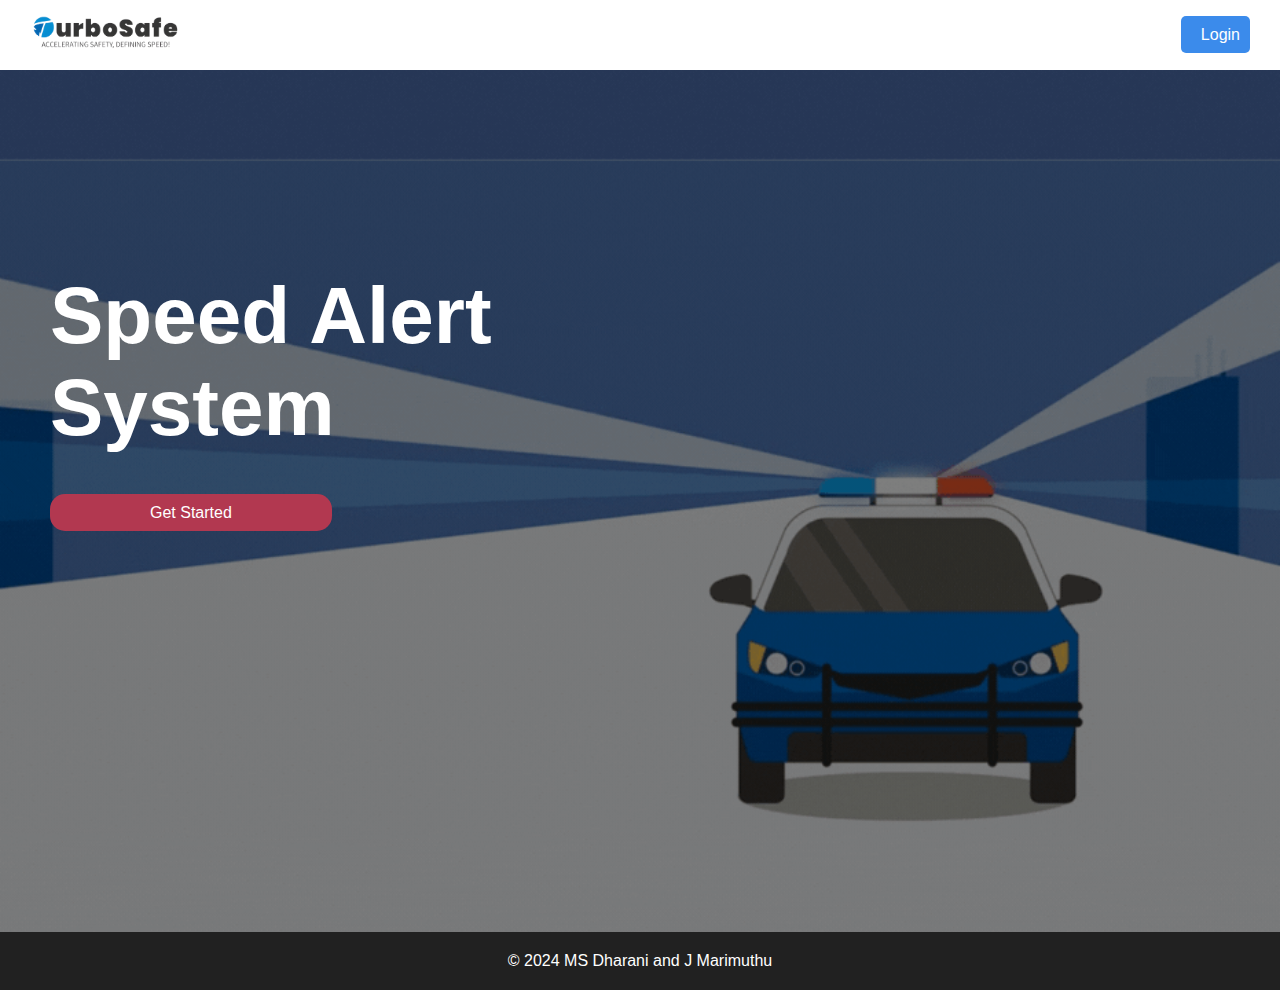
<file: index.html>
<!DOCTYPE html>
<html lang="en">
<head>
    <meta charset="UTF-8">
    <meta http-equiv="X-UA-Compatible" content="IE=edge">
    <meta name="viewport" content="width=device-width, initial-scale=1.0">
    <title>TurboSafe</title>
    <link rel="stylesheet" href="css/home.css">
    <!-- <link rel="stylesheet" href="css/font-awesome.min.css"> -->
    <link rel="stylesheet" href="https://cdnjs.cloudflare.com/ajax/libs/font-awesome/6.5.1/css/all.min.css" integrity="sha512-DTOQO9RWCH3ppGqcWaEA1BIZOC6xxalwEsw9c2QQeAIftl+Vegovlnee1c9QX4TctnWMn13TZye+giMm8e2LwA==" crossorigin="anonymous" referrerpolicy="no-referrer" />
</head>
<body>
    <!-- Navbar -->
    <div class="nav">
        <div class="logo">
           <a href="index.html"><img src="assets/logo1.png" alt="Logo Images"></a>
        </div>
        <div class="login">
            <a href="login.html"> <i class="fa-solid fa-user" style="padding-right: 10px;"></i>Login</a>
        </div>
    </div>

    <!-- body of the content -->
    <div class="contanier">
        <div class="heading">
            <h1>Speed Alert<br>System</h1>
        </div>
        <div class="gets-btn">
            <a href="login.html">Get Started</a>
        </div>
    </div>

    <div class="footer">
        <p>&copy 2024 MS Dharani and J Marimuthu </p>
    </div>
</body>
</html>
</file>
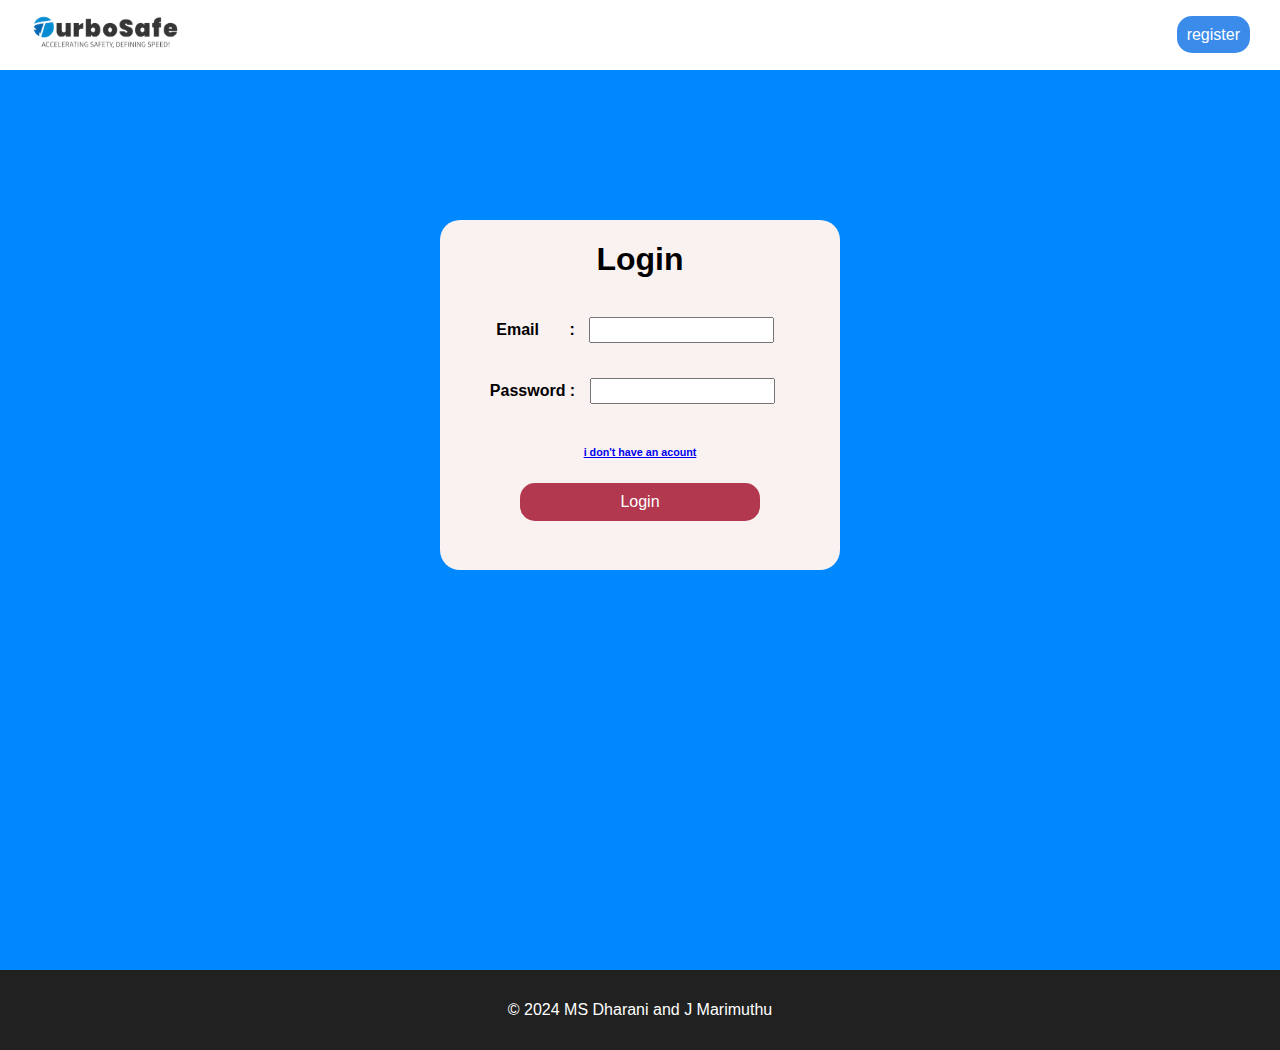
<file: login.html>
<!DOCTYPE html>
<html lang="en">
<head>
    <meta charset="UTF-8">
    <meta http-equiv="X-UA-Compatible" content="IE=edge">
    <meta name="viewport" content="width=device-width, initial-scale=1.0">
    <title>TurboSafe - Login</title>
    <link rel="stylesheet" href="css/login.css">
</head>
<body>
    <!-- Navbar -->
    <div class="nav">
        <div class="logo">
            <a href="index.html"> <img src="assets/logo1.png" alt="Logo Images"></a>
        </div>
        <div class="login">
            <a href="register.html">register</a>
        </div>
    </div>

    <!-- main-container -->

    <div class="login-container">
        <div class="login-box">
            <div class="login-title">
                <h1>Login</h1>
            </div>
            <div class="login-info">
                <div class="login-center1">
                    <h4>Email <span>:</span></h4>
                    <input type="email">
                </div>
                <div class="login-center2">
                    <h4>Password :</h4>
                    <input type="password">
                </div>
                <div class="altac">
                    <h6><a href="register.html">i don't have an acount</a></h6>
                </div>
            </div>
            <div class="gets-btn">
                <a href="user.html">Login</a>
            </div>
        </div>
    </div>
    <div class="footer">
        <p>&copy 2024 MS Dharani and J Marimuthu </p>
    </div>
</body>
</html>
</file>
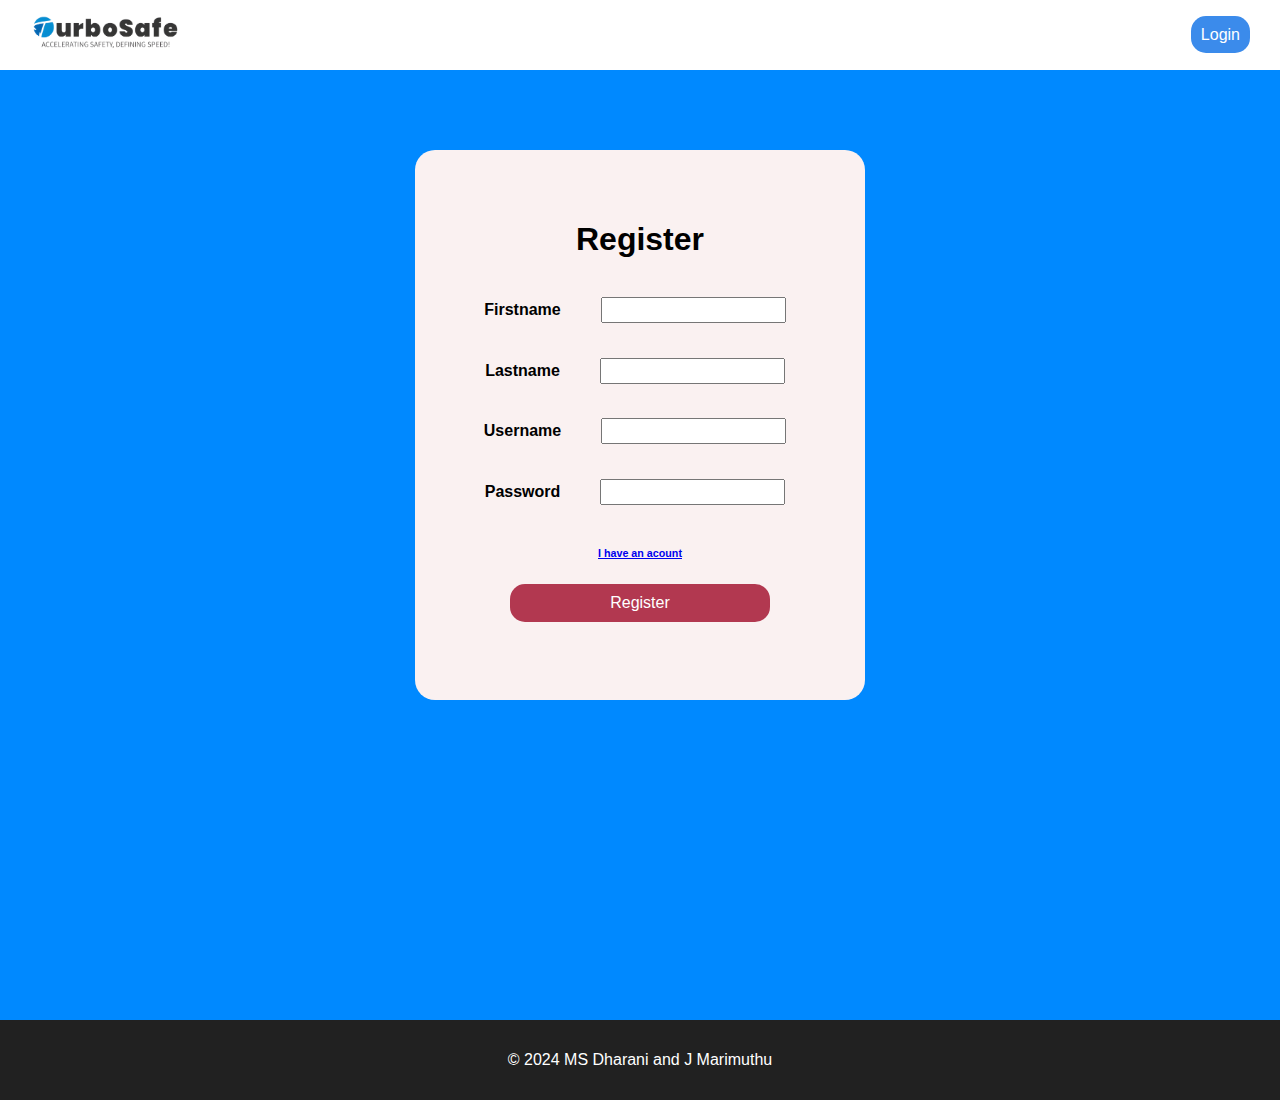
<file: register.html>
<!DOCTYPE html>
<html lang="en">
<head>
    <meta charset="UTF-8">
    <meta http-equiv="X-UA-Compatible" content="IE=edge">
    <meta name="viewport" content="width=device-width, initial-scale=1.0">
    <title>TurboSafe - Register</title>
    <link rel="stylesheet" href="css/register.css">
</head>
<body>
    <!-- Navbar -->
    <div class="nav">
        <div class="logo">
            <a href="index.html"> <img src="assets/logo1.png" alt="Logo Images"></a>
        </div>
        <div class="login">
            <a href="login.html">Login</a>
        </div>
    </div>

    <!-- main-container -->

    <div class="login-container">
        <div class="login-box">
            <div class="login-title">
                <h1>Register</h1>
            </div>
            <div class="login-info">
                <div class="login-center1">
                    <h4>Firstname</h4>
                    <input type="email">
                </div>
                <div class="login-center1">
                    <h4>Lastname</h4>
                    <input type="email">
                </div>
                <div class="login-center1">
                    <h4>Username</h4>
                    <input type="email">
                </div>
                <div class="login-center1">
                    <h4>Password</h4>
                    <input type="password">
                </div>
                <div class="altac">
                    <h6><a href="login.html">I have an acount</a></h6>
                </div>
            </div>
            <div class="gets-btn">
                <a href="login.html">Register</a>
            </div>
        </div>
    </div>
    <div class="footer">
        <p>&copy 2024 MS Dharani and J Marimuthu </p>
    </div>
</body>
</html>
</file>
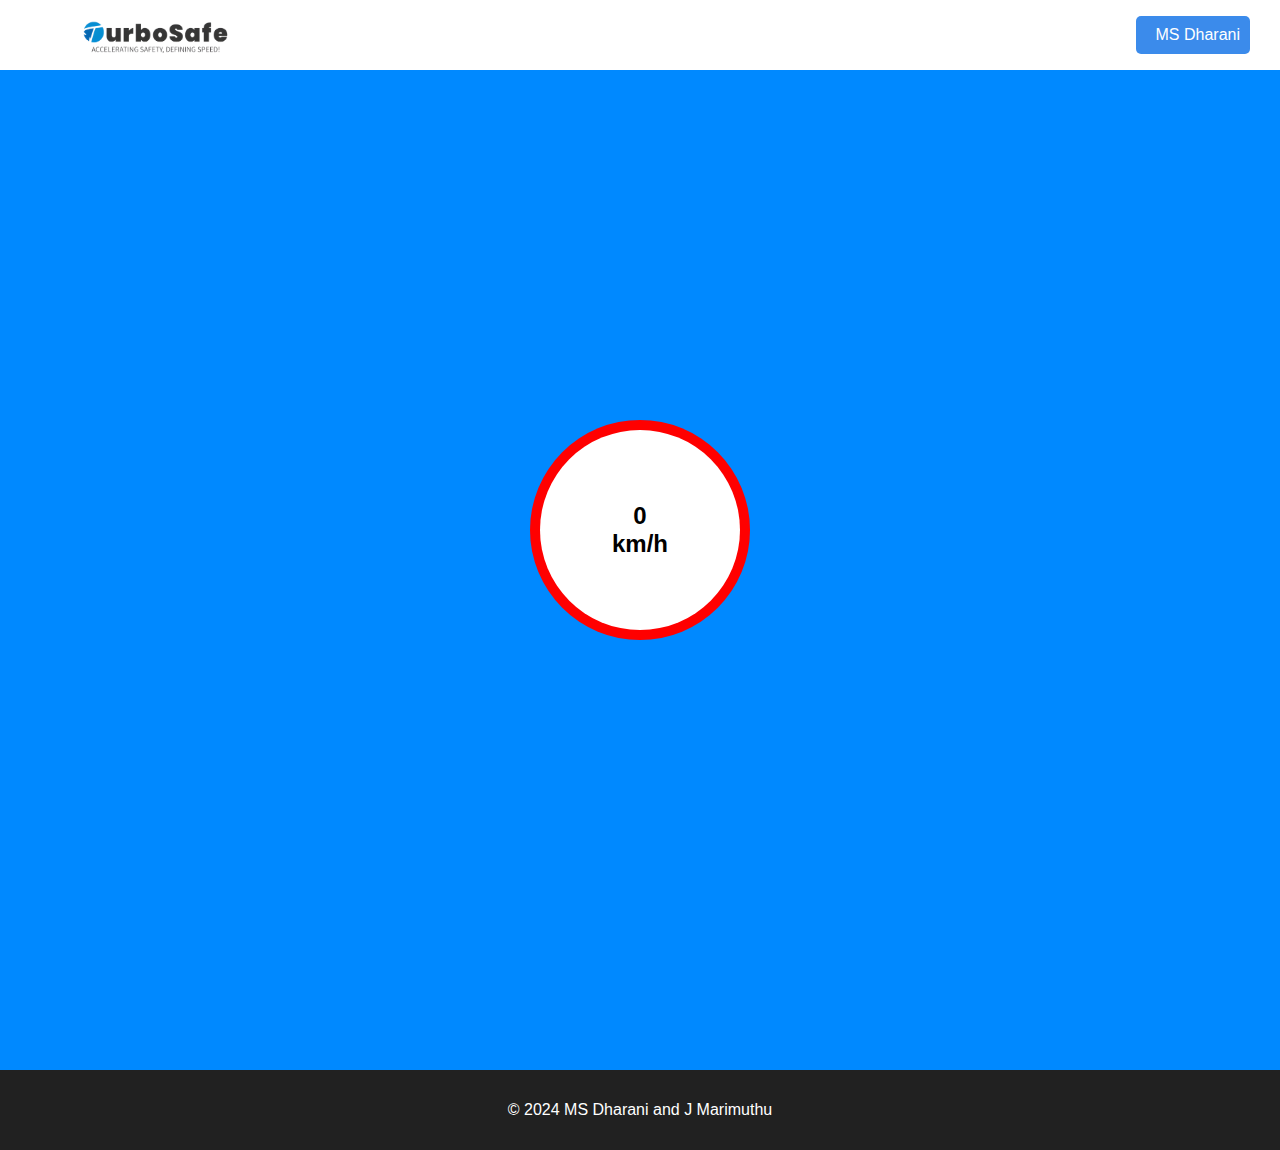
<file: user.html>
<!DOCTYPE html>
<html lang="en">
	<head>
		<title>TurboSafe - Speed Alert</title>
		<!-- <link rel="stylesheet" href="css/font-awesome.min.css"> -->
		<link rel="stylesheet" href="https://cdnjs.cloudflare.com/ajax/libs/font-awesome/6.5.1/css/all.min.css" integrity="sha512-DTOQO9RWCH3ppGqcWaEA1BIZOC6xxalwEsw9c2QQeAIftl+Vegovlnee1c9QX4TctnWMn13TZye+giMm8e2LwA==" crossorigin="anonymous" referrerpolicy="no-referrer" />
		<link rel="stylesheet" href="css/main.css">
	</head>
	<body>
		<!-- Navbar -->
		<div class="nav">
		  <div class="logo">
			 <a href="index.html"> <img src="assets/logo1.png" alt="Logo Images"></a>
		  </div>
		  <div class="login" onclick="show()">
			<p onclick="show()"><i class="fa-solid fa-user" style="padding-right: 10px;"></i>MS Dharani</p>
		  </div>
		</div>
		<!-- body of the content -->
		<div class="video-container">
		  <div class="video">
			<video id="preview" playsinline></video>
		  </div>
		</div>
		<div class="speed-container">
		  <div class="circle">
			<div class="speedometer">
			  <div class="speed">
				<span id="speedValue">0</span>
				<span class="speedValue">km/h</span>
			  </div>
			</div>
		  </div>
		</div>
	  
		<!-- popup box - modal -->
		<div id="dis">
		  <div class="box-container">
			<div class="icon">
			  <p class="close-icon" onclick="hide()"><i class="fa-solid fa-circle-xmark" style="color: #000;"></i></p>
			</div>
			<div class="details">
			  <label>Name:</label>
			  <h4>MS Dharani</h4>
			  <label>Email:</label>
			  <h4>msdharani@gmail.com</h4>
			  <label>Veh.no:</label>
			  <h4>TN64 S8748</h4>
			  <div class="btn-profile">
				<input type="button" value="Edit">
				<a href="index.html"><input type="button" value="Logout"></a>
			  </div>
			</div>
		  </div>
		</div>
		<script src="js/main.min.js"></script>
		<script src="js/instascan.min.js"></script>
		<div class="footer">
			<p>&copy 2024 MS Dharani and J Marimuthu </p>
		</div>
	  </body>
	  </html>
</file>
<file: css/home.css>
*{
    margin: 0;
    padding: 0;
    font-family: sans-serif;
}
body{
    width: 100%;
    background: linear-gradient(to top, rgba(0,0,0,0.5)50%,rgba(0,0,0,0.5)50%),url("/assets/bk.gif");
    background-position: center right;
    background-repeat: no-repeat;
    background-size:cover;
    height: 110vh;
    /* background-color: #c4dbf6; */
    position: relative;
    overflow-x: hidden;
}
.bk{
    position: absolute;
    width: 100%;
}
.nav{
    height: 70px;
    width: 100%;
    background-color: #fff;
    box-shadow: 0 10px 15px -3px rgba(0,0,0,0.1),rgba(0,0,0,0.5);
    display: flex;
    justify-content: space-between;
    align-items: center;
}
.logo{
    padding-left: 30px;
}
.logo img{
    height: 40px;
    width: 150px;
}
.login a{
    text-decoration: none;
    color: #fff;
    background-color: #3b8beb;
    padding: 10px;
    border-radius: 5px;
}
/* .login a:hover{
    color: #fff;
    background-color: #b23850;
} */
.login{
    padding-right: 30px;
}

.contanier{
    width: 100%;
}
.heading{
    margin-top: 200px;
    margin-left: 50px;
}
.heading h1{
    color: #fff;
    font-size: 80px;
}
.gets-btn a{
    text-decoration: none;
    color: #fff;
    background-color: #b23850;
    padding: 10px;
    border-radius: 15px;
    padding: 10px 100px;
}
/* .gets-btn a:hover{
    color: #000;
    background-color: #e7e3d4;
} */

.gets-btn{
    margin-top: 50px;
    margin-left: 50px;
}

.footer{
    background-color: rgb(33, 33, 33);
    position: absolute;
    bottom: 0;
    width: 100%;
}
.footer{
    color: #fff;
    padding: 20px 0;
    text-align: center;
}

/* responsive */

@media only screen and (max-width: 600px) {
    body{
        background: linear-gradient(to top, rgba(0,0,0,0.5)50%,rgba(0,0,0,0.5)50%),url("/assets/bk-mobile.gif");
        background-size: cover; /* or contain, depending on your preference */
        background-repeat: no-repeat;
        background-position: center center; /* Center both horizontally and vertically */
    }
    .nav{
        width: 100%;
    }
    .heading{
        margin-top: 100px;
        margin-left: 0;
    }
    .heading h1 {
        font-size: 55px;
        text-align: center;
    }
    .gets-btn{
        display: flex;
        align-items: center;
        justify-content: center;
        margin-top: 50px;
        margin-left: 0px;
    }
    .gets-btn a{
        font-size: 14px;
    }
}
</file>
<file: css/login.css>
/* login page css */
body{
	height: 110vh;
	margin: 0;
	background-color: #0089ff;
	font-family:Arial, Helvetica, sans-serif; 
}
.login-container{
	display: flex;
	align-items: center;
	justify-content: center;
	padding: 0 20px;
}
.login-box{
	margin-top: 150px;
	width: 400px;
	height: 350px;
	background-color: rgb(250, 241, 241);
	border-radius: 20px;
}
.login-title{
	display: flex;
	align-items: center;
	justify-content: center;
}
.login-info{
	display: flex;
	align-items: center;
	justify-content: center;
	flex-direction: row;
	flex-direction: column;
}
.login-center1{
	display: flex;
	align-items: center;
	justify-content: center;
}
.login-center1 h4{
	position: relative;
	left: -25px;
}
.login-center1 input{
	position: relative;
	left: 15px;
	height: 20px;
}
.login-center2 input{
	height: 20px;
}
.login-center1 span{
	position: relative;
	left: 26px;
}
.login-center2 h4{
	position: relative;
	left: -15px
	;
}
.login-center2{
	display: flex;
	align-items: center;
	justify-content: center;
}

.nav{
    height: 70px;
    width: 100%;
    background-color: #fff;
    box-shadow: 0 10px 15px -3px rgba(0,0,0,0.1),rgba(0,0,0,0.5);
    display: flex;
    justify-content: space-between;
    align-items: center;
}
.logo{
    padding-left: 30px;
}
.logo img{
    height: 40px;
    width: 150px;
}
.login a{
    text-decoration: none;
    color: #fff;
    background-color: #3b8beb;
    padding: 10px;
    border-radius: 15px;
}
.login{
    padding-right: 30px;
}


.gets-btn a{
    text-decoration: none;
    color: #fff;
    background-color: #b23850;
    padding: 10px;
    border-radius: 15px;
    padding: 10px 100px;
}
.gets-btn{  
    display: flex;
    align-items: center;
    justify-content: center;
}

.footer{
    background-color: rgb(33, 33, 33);
    position: absolute;
    bottom: -150px;
    width: 100%;
}
.footer{
    color: #fff;
    padding: 15px 0;
    text-align: center;
}
</file>
<file: css/register.css>
/* register page css */
body{
	height: 100vh;
	margin: 0;
	background-color: #0089ff;
	font-family:Arial, Helvetica, sans-serif; 
}
.login-container{
	display: flex;
	align-items: center;
	justify-content: center;
	padding: 0 20px;
}
.login-box{
	padding-top: 50px;
	margin-top: 80px;
	width: 450px;
	height: 500px;
	background-color: rgb(250, 241, 241);
	border-radius: 20px;
}
.login-title{
	display: flex;
	align-items: center;
	justify-content: center;
}
.login-info{
	display: flex;
	align-items: center;
	justify-content: center;
	flex-direction: row;
	flex-direction: column;
}
.login-center1{
	display: flex;
	align-items: center;
	justify-content: center;
}
.login-center1 h4{
	position: relative;
	left: -25px;
}
.login-center1 input{
	position: relative;
	left: 15px;
	height: 20px;
}
.login-center2 input{
	height: 20px;
}
.login-center1 span{
	position: relative;
	left: 26px;
}
.login-center2 h4{
	position: relative;
	left: -15px
	;
}
.login-center2{
	display: flex;
	align-items: center;
	justify-content: center;
}

.nav{
    height: 70px;
    width: 100%;
    background-color: #fff;
    box-shadow: 0 10px 15px -3px rgba(0,0,0,0.1),rgba(0,0,0,0.5);
    display: flex;
    justify-content: space-between;
    align-items: center;
}
.logo{
    padding-left: 30px;
}
.logo img{
    height: 40px;
    width: 150px;
}
.login a{
    text-decoration: none;
    color: #fff;
    background-color: #3b8beb;
    padding: 10px;
    border-radius: 15px;
}
.login{
    padding-right: 30px;
}


.gets-btn a{
    text-decoration: none;
    color: #fff;
    background-color: #b23850;
    padding: 10px;
    border-radius: 15px;
    padding: 10px 100px;
}
.gets-btn{  
    display: flex;
    align-items: center;
    justify-content: center;
}

.footer{
    background-color: rgb(33, 33, 33);
    position: absolute;
    bottom: -200px;
    width: 100%;
}
.footer{
    color: #fff;
    padding: 15px 0;
    text-align: center;
}
</file>
<file: css/main.css>
body{
	height: 100vh;
	margin: 0;
	background-color: #0089ff;
	font-family:Arial, Helvetica, sans-serif; 
}
#preview{
	width: 100%;
	max-height: 50vh;
}
.speedometer{
	width: 200px;
	height: 200px;
	background: #fff;
	border-radius: 50%;
	display: flex;
	align-items: center;
	justify-content: center;
	position: relative;
}
.speed{
	font-size: 24px;
	font-weight: bold;
	display: flex;
	flex-direction: column;
	align-items: center;
	position: absolute;
}
.nav{
	height: 70px;
	width: 100%;
	background-color: #fff;
	box-shadow: 0 10px 15px -3px rgba(0,0,0,0.1),rgba(0,0,0,0.5);
	display: flex;
	justify-content: space-between;
	align-items: center;
}
.logo{
	padding-left: 30px;
}
.logo img{
	height: 40px;
	width: 150px;
}
.login p{
	text-decoration: none;
	color: #fff;
	background-color: #3b8beb;
	padding: 10px;
	border-radius: 5px;
	cursor: pointer;
}
.login{
	padding-right: 30px;
}
.speedometer{
	display: flex;
	align-items: center;
	justify-content: center;
	height: 200px;
	margin: 50px auto;
}
.circle{
	background-color: red;
	border-radius: 100%;
	width: 220px;
	height: 220px;
	display: flex;
	align-items: center;
	justify-content: center;
}
.speed-container{
	display: flex;
	align-items: center;
	justify-content: center;
	position: relative;
	top: 50px;
}
.video-container{
	display: flex;
	align-items: center;
	justify-content: center;
	
}
.video{
	/* background-color: #000; */
	height: 300px;
	width: 500px;
	position: relative;
	top: 25px;
}
.logo{
	margin-left: 50px;
	padding-top: 10px;
}
.content-container{
	display: flex;
	align-items: stretch;
	justify-content: space-between;
	flex-direction: row;
}


/* box css */
.box-container{
	background-color: #c4dbf6;
	border-radius: 20px;
	width: 350px;
	padding: 50px 0;
	display: flex;
	justify-content: space-evenly;
	position: absolute;
	top: 100px;
	right: 40px;
	flex-direction: row;
	align-content: center;
	align-items: center;
}
.icon{
	position: absolute;
	top: 7px;
	right: 25px;
	cursor: pointer;
}
.details{
	display: inline;
}

label{
	color: #000;
	font-weight: bolder;
	margin: 100px 0;
}
h4{
	color: #000;
	font-weight: 400;
	background-color: #ffffff;
	border-radius: 10px;
	padding-top: 8px;
	padding-bottom: 8px;
	padding-right: 80px;
	padding-left: 10px;
}
input{
	background-color: #b23850;
	border: none;
	padding: 10px;
	border-radius: 5px;
	margin-top: 10px;
	position: relative;
	right: 20px;
	padding: 10px 30px;
	color: #FFF;
	cursor: pointer;
}
.btn-profile{
	display: flex;
	justify-content:center;
	justify-items: center;
	gap: 20px;
}
#dis{
	display: none;
}

.footer{
    background-color: rgb(33, 33, 33);
    position: absolute;
    bottom: -250px;
    width: 100%;
}
.footer{
    color: #fff;
    padding: 15px 0;
    text-align: center;
}



/* responsive */

@media only screen and (min-width: 601px) and (max-width: 1024px) {
	.video{
		margin-top: 50px;
		width: 90%;
	}
	.speed-container{
		width: 100%;
		margin-top: 800px;
	}
	.circle {
		background-color: red;
		border-radius: 100%;
		width: 520px;
		height: 520px;
		display: flex;
		align-items: center;
		justify-content: center;
	}
	.speedometer {
		width: 470px;
		height: 470px;
		background: #fff;
		border-radius: 50%;
		display: flex;
		align-items: center;
		justify-content: center;
		position: relative;
	}
	.speed {
		font-size: 54px;
		font-weight: bold;
		display: flex;
		flex-direction: column;
		align-items: center;
		position: absolute;
	}
}
</file>
